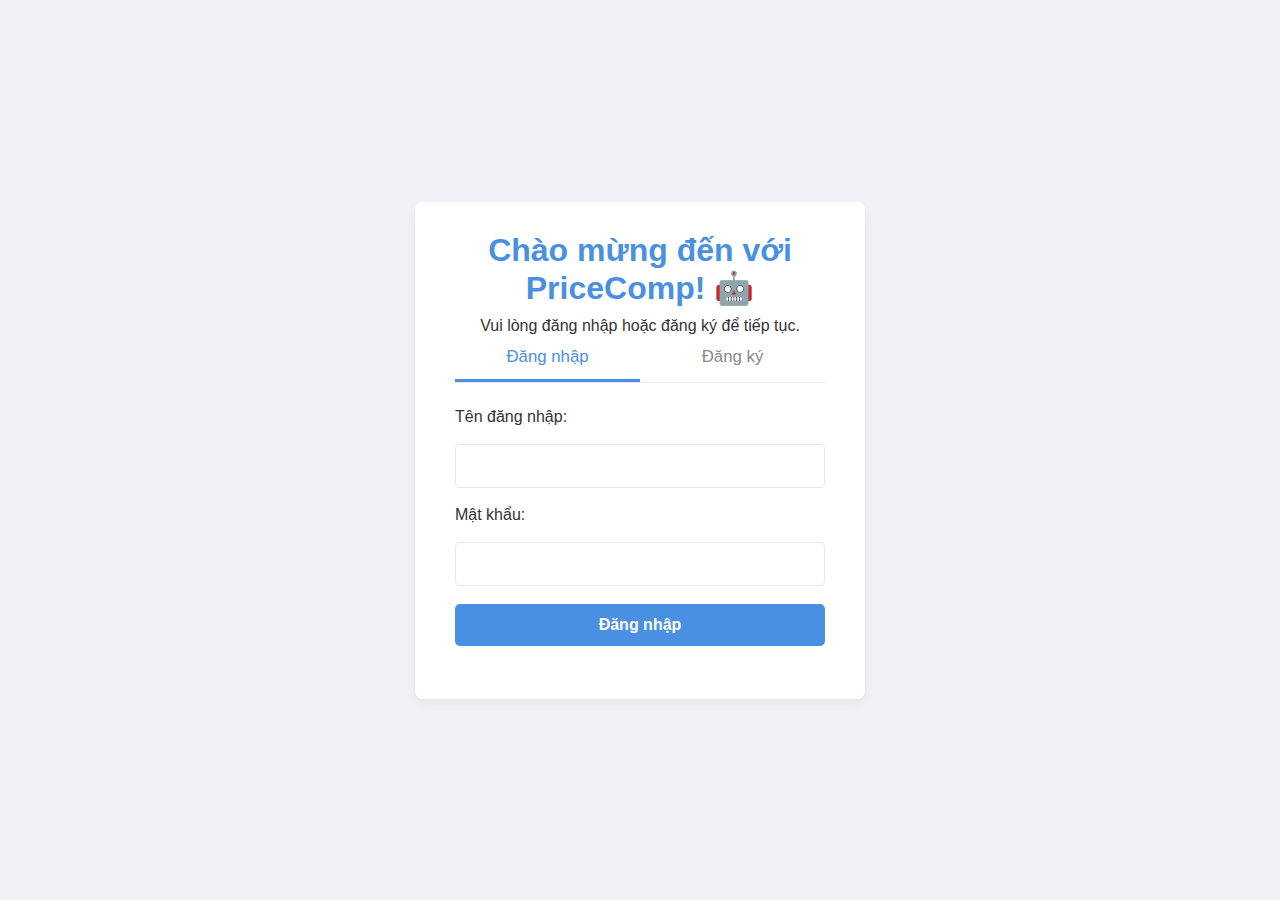
<file: index.html>
<!DOCTYPE html>
<html lang="vi">
<head>
    <meta charset="UTF-8">
    <meta name="viewport" content="width=device-width, initial-scale=1.0">
    <title>Trang chủ | PriceComp</title>
    <link rel="stylesheet" href="css/style.css">
    <link rel="icon" href="Image/iconChat.png">
    <script src="js/auth.js"></script> </head>
<body>

    <aside class="sidebar" id="sidebar-container"></aside>

    <main class="main-content">
        <h1>Chào mừng đến với PriceComp!</h1>
        <p>Vui lòng chọn một chức năng bên dưới hoặc từ thanh bên để bắt đầu.</p>
        <hr>

        <div class="home-grid">
            <a href="search.html" class="home-card">
                <span class="home-card-title">
                    <img src="Image/iconSearch.png" alt="Search Icon">
                    Trang Tìm kiếm
                </span>
                <p>Tìm kiếm sản phẩm trên các sàn thương mại điện tử.</p>
                <button class="btn btn-secondary">Đi đến Trang Tìm kiếm →</button>
            </a>

            <a href="chat.html" class="home-card">
                <span class="home-card-title">
                    <img src="Image/iconChat.png" alt="Chat Icon">
                    Trợ lý Chatbot
                </span>
                <p>Hỏi đáp và yêu cầu tìm kiếm sản phẩm bằng ngôn ngữ tự nhiên.</p>
                <button class="btn btn-secondary">Đi đến Trợ lý Chatbot →</button>
            </a>
        </div>
    </main>

    <script src="js/global.js"></script> <script src="js/home.js"></script>   </body>
</html>
</file>
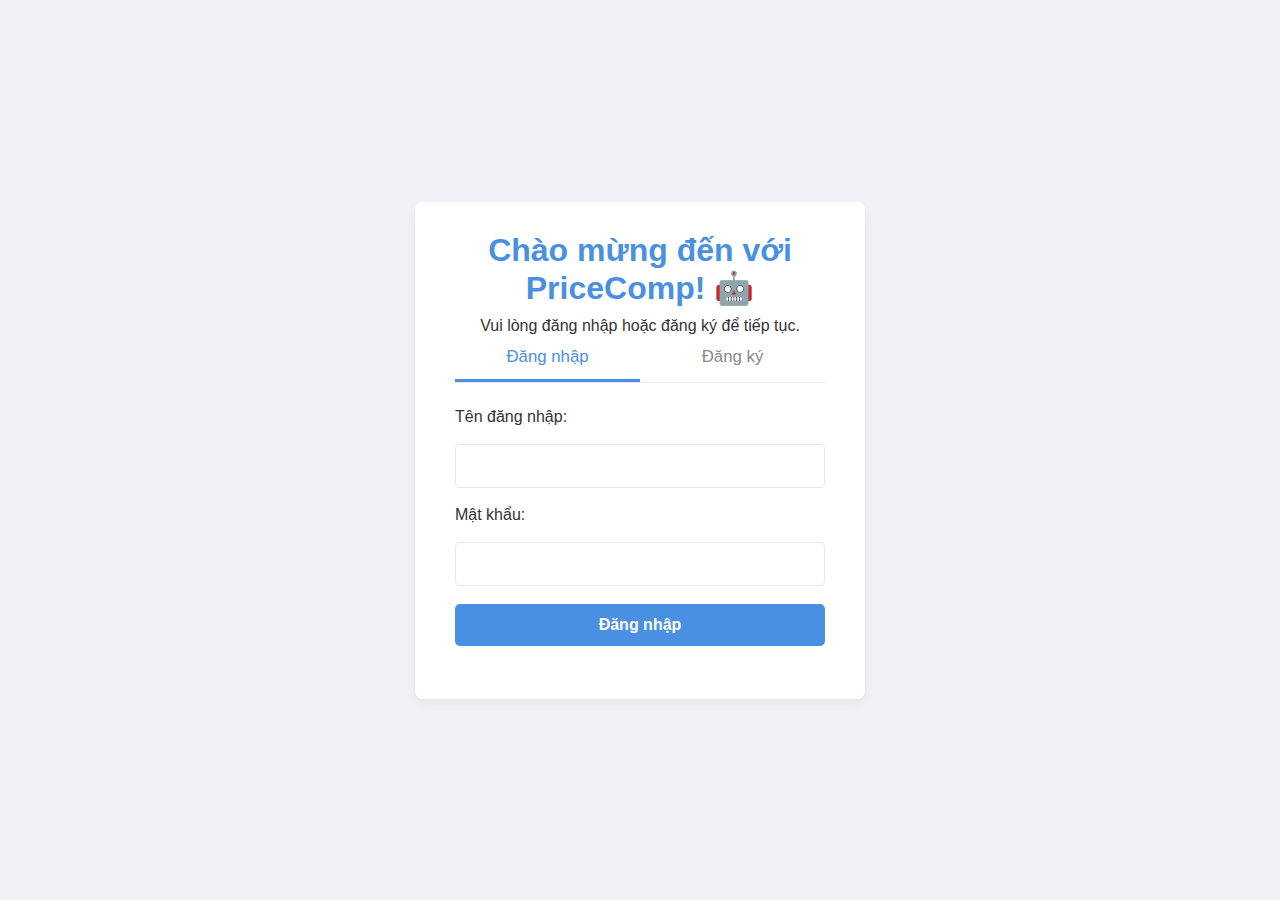
<file: admin.html>
<!DOCTYPE html>
<html lang="vi">
<head>
    <meta charset="UTF-8">
    <meta name="viewport" content="width=device-width, initial-scale=1.0">
    <title>Admin | PriceComp</title>
    <link rel="stylesheet" href="css/style.css">
    <link rel="icon" href="Image/iconChat.png">
    <script src="js/auth.js"></script> </head>
<body>
    <aside class="sidebar" id="sidebar-container"></aside>

    <main class="main-content">
        <h2>Trang Quản trị</h2>
        
        <!-- Thống kê -->
        <div class="setting-section" style="max-width: 900px; margin-bottom: 30px;">
            <h3>📊 Thống kê hệ thống</h3>
            <div id="stats-container" style="display: grid; grid-template-columns: repeat(4, 1fr); gap: 15px; margin-top: 15px;">
                <div style="background: #f0f9ff; padding: 20px; border-radius: 8px; text-align: center;">
                    <h4 style="margin: 0; font-size: 2em; color: #0284c7;" id="stat-users">-</h4>
                    <p style="margin: 5px 0 0 0; color: #666;">Người dùng</p>
                </div>
                <div style="background: #f0fdf4; padding: 20px; border-radius: 8px; text-align: center;">
                    <h4 style="margin: 0; font-size: 2em; color: #16a34a;" id="stat-conversations">-</h4>
                    <p style="margin: 5px 0 0 0; color: #666;">Hội thoại</p>
                </div>
                <div style="background: #fef3c7; padding: 20px; border-radius: 8px; text-align: center;">
                    <h4 style="margin: 0; font-size: 2em; color: #d97706;" id="stat-messages">-</h4>
                    <p style="margin: 5px 0 0 0; color: #666;">Tin nhắn</p>
                </div>
            </div>
        </div>

        <!-- Quản lý Users -->
        <div class="setting-section" style="max-width: 900px; margin-bottom: 30px;">
            <h3>👥 Quản lý người dùng</h3>
            <div id="users-list" style="margin-top: 15px;">
                <p>Đang tải...</p>
            </div>
        </div>

        <hr>

    </main>

    <script src="js/global.js"></script>
    <script src="js/admin.js"></script>
</body>
</html>
</file>
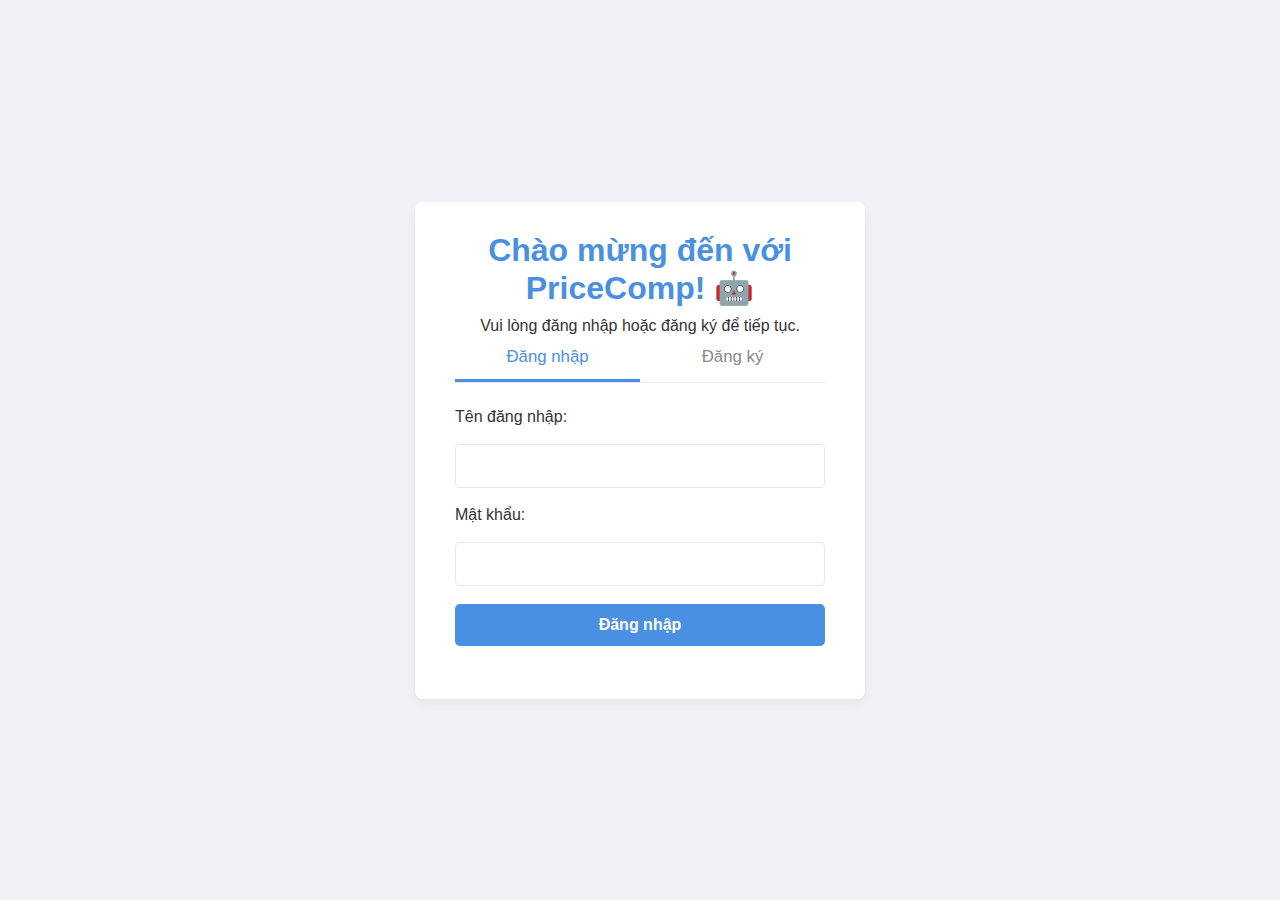
<file: chat.html>
<!DOCTYPE html>
<html lang="vi">
<head>
    <meta charset="UTF-8">
    <meta name="viewport" content="width=device-width, initial-scale=1.0">
    <title>Chatbot | PriceComp</title>
    <link rel="stylesheet" href="css/style.css">
    <link rel="icon" href="Image/iconChat.png">
    <script src="js/auth.js"></script> </head>
<body class="chat-page"> <aside class="sidebar" id="sidebar-container"></aside>

    <aside class="chat-history-sidebar">
        <button class="btn" id="new-chat-btn" style="width: 100%;">📝 Chat mới</button>
        <hr>
        <h3>Lịch sử trò chuyện</h3>
        <div id="chat-history-list">
            </div>
    </aside>

    <main class="main-content">
        <div class="chat-container">
            <div class="chat-messages" id="chat-messages">
                </div>
            <div class="chat-input-area">
                <input type="text" id="chat-input" placeholder="Nhập câu hỏi của bạn...">
                <button class="btn" id="chat-send-btn">
                     <svg xmlns="http://www.w3.org/2000/svg" width="16" height="16" fill="currentColor" viewBox="0 0 16 16">
                        <path d="M15.854.146a.5.5 0 0 1 .11.54l-5.819 14.547a.75.75 0 0 1-1.329.124l-3.178-4.995L.643 7.184a.75.75 0 0 1 .124-1.33L15.314.037a.5.5 0 0 1 .54.11ZM6.636 10.07l2.761 4.338L14.13 2.576zm6.787-8.201L1.591 6.602l4.339 2.76z"/>
                     </svg>
                </button>
            </div>
        </div>
    </main>

    <script src="js/global.js"></script>
    <script src="js/chat.js"></script>
</body>
</html>
</file>
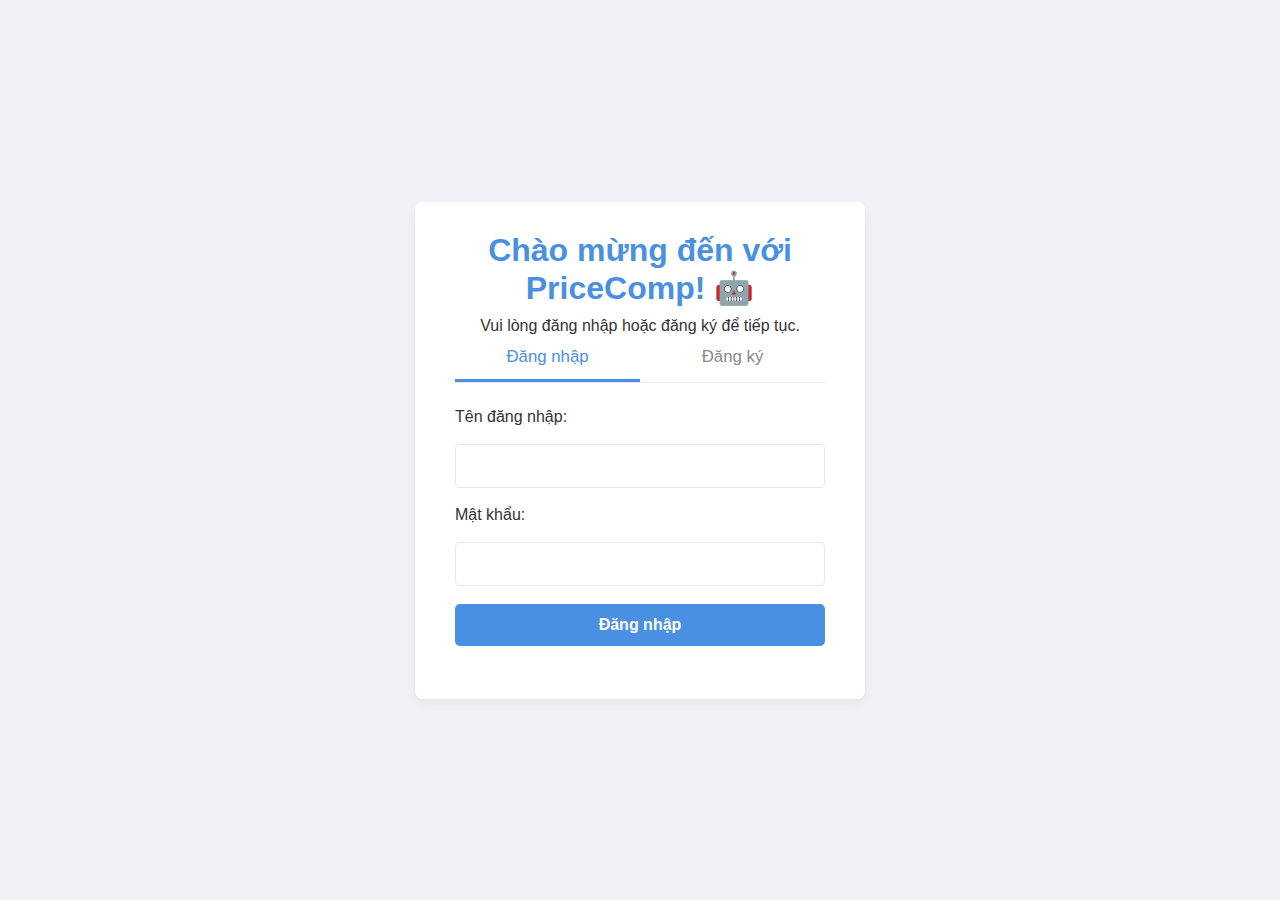
<file: login.html>
<!DOCTYPE html>
<html lang="vi">
<head>
    <meta charset="UTF-8">
    <meta name="viewport" content="width=device-width, initial-scale=1.0">
    <title>PriceComp | Đăng nhập</title>
    <link rel="stylesheet" href="css/style.css">
    <link rel="icon" href="Image/iconChat.png">
    <script src="js/auth.js"></script>
</head>
<body class="login-page">

    <div class="login-container">
        <h1>Chào mừng đến với PriceComp! 🤖</h1>
        <p>Vui lòng đăng nhập hoặc đăng ký để tiếp tục.</p>

        <div class="login-tabs">
            <button class="tab-button active" data-tab="login">Đăng nhập</button>
            <button class="tab-button" data-tab="register">Đăng ký</button>
        </div>

        <div id="login" class="tab-content active">
            <div class="login-form">
                <form id="login-form">
                    <label for="login-username">Tên đăng nhập:</label>
                    <input type="text" id="login-username" required>
                    <label for="login-password">Mật khẩu:</label>
                    <input type="password" id="login-password" required>
                    <button type="submit" class="btn">Đăng nhập</button>
                    <p id="login-error" class="error-msg"></p>
                </form>
            </div>
        </div>

        <div id="register" class="tab-content">
            <div class="login-form">
                <form id="register-form">
                     <label for="reg-username">Tên đăng nhập mới:</label>
                    <input type="text" id="reg-username" required>
                     <label for="reg-email">Email:</label>
                    <input type="email" id="reg-email" required>
                     <label for="reg-password">Mật khẩu mới:</label>
                    <input type="password" id="reg-password" required>
                     <label for="reg-confirm-password">Xác nhận mật khẩu:</label>
                    <input type="password" id="reg-confirm-password" required>
                    <button type="submit" class="btn">Đăng ký</button>
                    <p id="register-msg" class=""></p>
                </form>
            </div>
        </div>
    </div>

    <script src="js/login.js"></script>
</body>
</html>
</file>
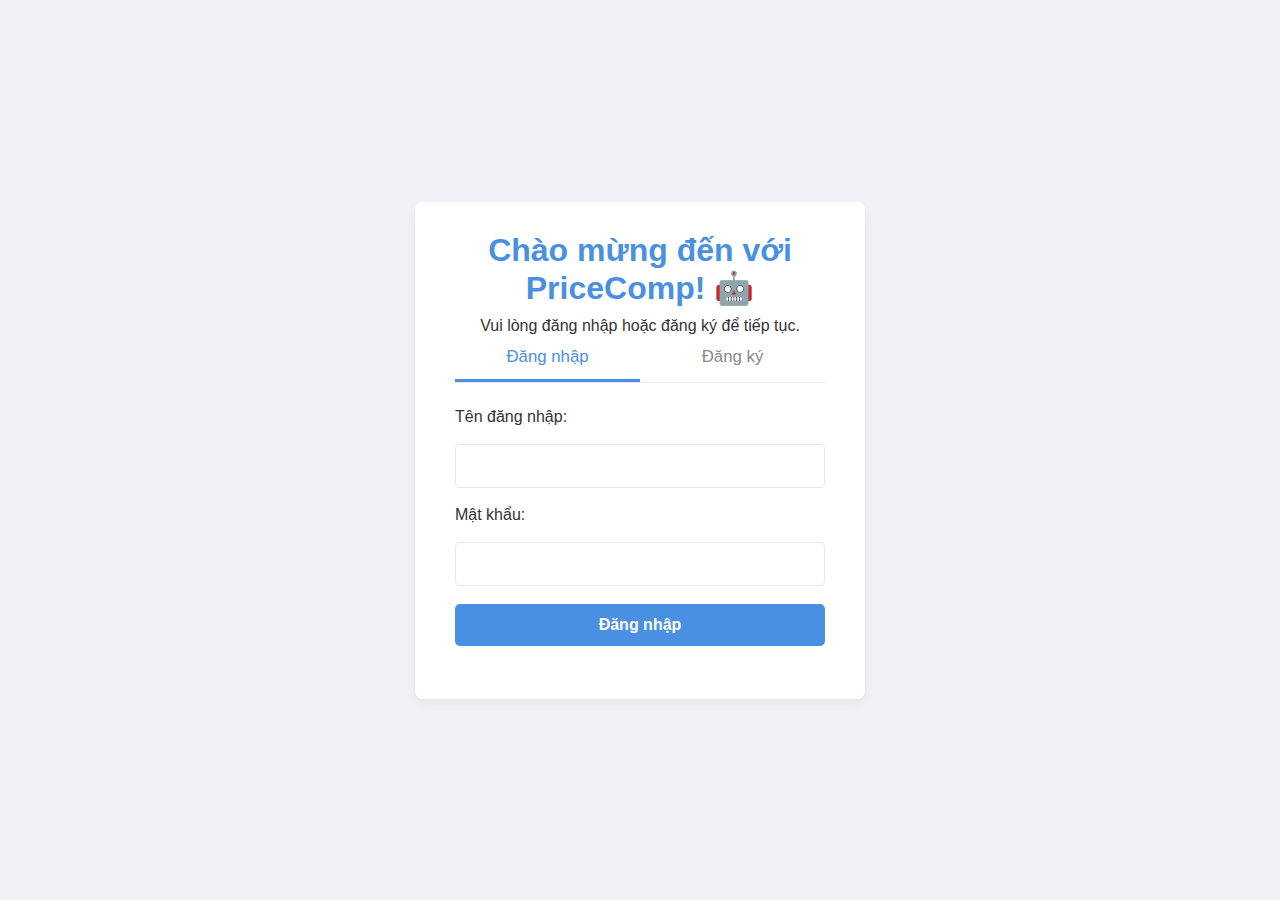
<file: search.html>
<!DOCTYPE html>
<html lang="vi">
<head>
    <meta charset="UTF-8">
    <meta name="viewport" content="width=device-width, initial-scale=1.0">
    <title>Tìm kiếm | PriceComp</title>
    <link rel="stylesheet" href="css/style.css">
    <link rel="icon" href="Image/iconChat.png">
    <script src="js/auth.js"></script> </head>
<body>
    <aside class="sidebar" id="sidebar-container"></aside>

    <main class="main-content">
        <h2>PriceComp / So Sánh Giá</h2>
        <p>Tìm kiếm sản phẩm, so sánh giá từ các nguồn dữ liệu.</p>
        <input type="text" id="search-input" placeholder="Nhập tên sản phẩm bạn muốn tìm..." style="margin-top: 15px; max-width: 600px;">
        <hr>
        <div id="results-grid" style="display: grid; grid-template-columns: repeat(auto-fill, minmax(250px, 1fr)); gap: 20px;">
            <p id="initial-message">Nhập từ khóa vào ô tìm kiếm và nhấn Enter để bắt đầu nhé! 🤖</p>
            </div>
    </main>

    <script src="js/global.js"></script>
    <script src="js/search.js"></script>
</body>
</html>
</file>
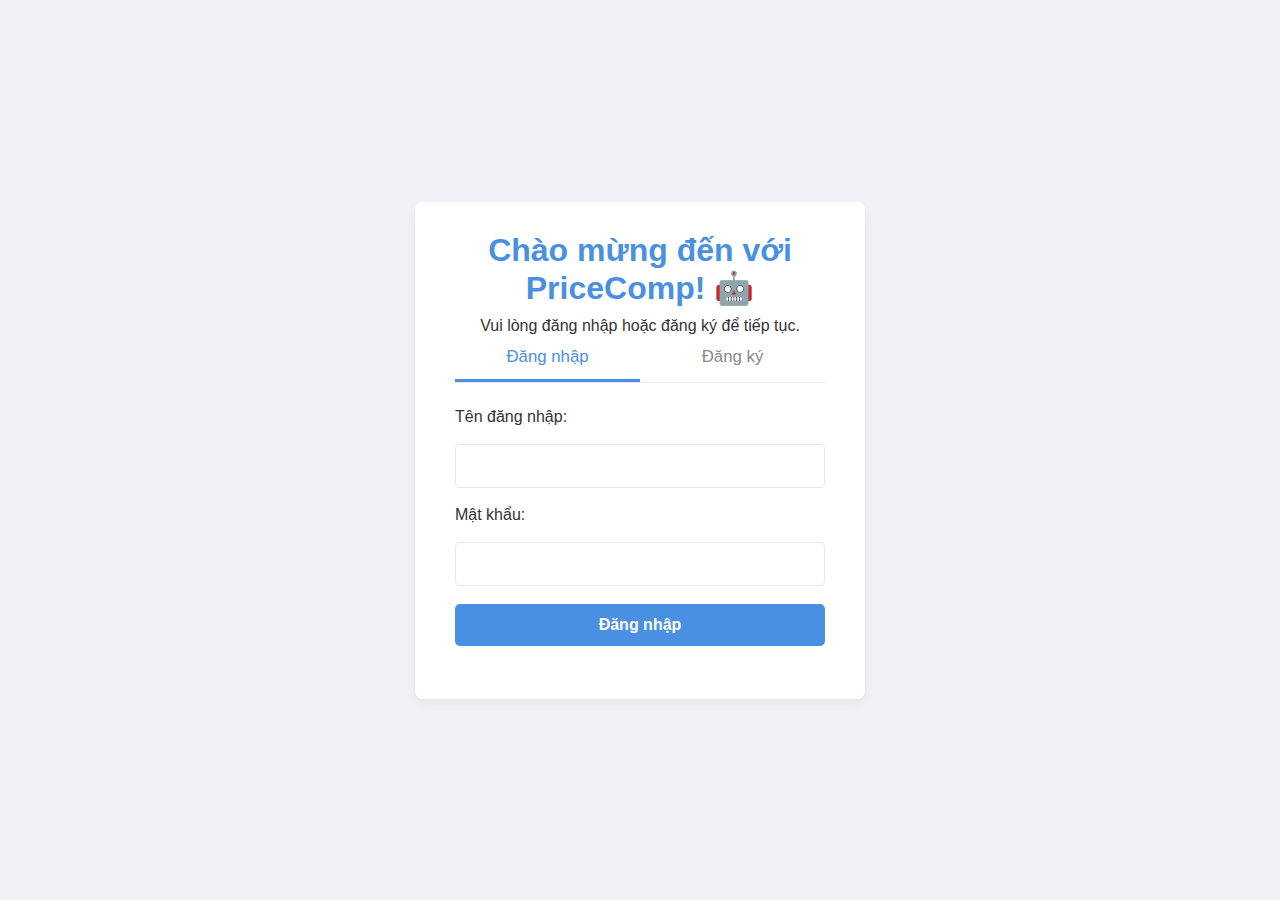
<file: setting.html>
<!DOCTYPE html>
<html lang="vi">
<head>
    <meta charset="UTF-8">
    <meta name="viewport" content="width=device-width, initial-scale=1.0">
    <title>Cài đặt | PriceComp</title>
    <link rel="stylesheet" href="css/style.css">
    <link rel="icon" href="Image/iconChat.png">
    <script src="js/auth.js"></script> </head>
<body>
    <aside class="sidebar" id="sidebar-container"></aside>

    <main class="main-content">
        <h2>Cài đặt Tài khoản</h2>

        <div class="setting-section">
            <h3 id="setting-username">Tài khoản: </h3>
            <div class="login-form" style="max-width: 500px; margin-top: 10px;">
                <h4>Đổi mật khẩu</h4>
                <form id="change-password-form">
                    <label for="new-password">Mật khẩu mới:</label>
                    <input type="password" id="new-password" required>
                     <label for="confirm-password">Xác nhận mật khẩu mới:</label>
                    <input type="password" id="confirm-password" required>
                    <button type="submit" class="btn">Lưu thay đổi</button>
                    <p id="setting-msg" class=""></p>
                </form>
            </div>
        </div>
    </main>

    <script src="js/global.js"></script>
    <script src="js/setting.js"></script>
</body>
</html>
</file>
<file: css/style.css>
/* --- CSS Reset & Cơ bản --- */
:root {
  --primary-color: #4a90e2;
  --background-color: #f0f2f5;
  --sidebar-bg: #ffffff;
  --content-bg: #ffffff;
  --text-color: #333;
  --border-color: #e6e6e6;
  --font-family: "Roboto", "Segoe UI", sans-serif;
}

* { margin: 0; padding: 0; box-sizing: border-box; }

body {
  font-family: var(--font-family);
  background-color: var(--background-color);
  color: var(--text-color);
  display: flex;
  height: 100vh;
  overflow: hidden; /* Ngăn body cuộn */
}

a { text-decoration: none; color: var(--primary-color); }
a:hover { text-decoration: underline; }

/* --- Layout Sidebar & Main --- */
.sidebar {
  width: 260px;
  flex-shrink: 0;
  background-color: var(--sidebar-bg);
  border-right: 1px solid var(--border-color);
  padding: 20px;
  display: flex;
  flex-direction: column;
  height: 100vh;
  overflow-y: auto; /* Cho phép sidebar cuộn nếu nội dung dài */
}

.main-content {
  flex-grow: 1;
  padding: 30px;
  height: 100vh;
  overflow-y: auto; /* Cho phép nội dung chính cuộn */
  display: flex;
  flex-direction: column;
}

/* --- Trang Login (Layout đặc biệt) --- */
body.login-page {
  display: flex;
  justify-content: center;
  align-items: center;
}
.login-container {
  background-color: var(--content-bg);
  padding: 30px 40px;
  border-radius: 8px;
  box-shadow: 0 4px 12px rgba(0, 0, 0, 0.05);
  width: 100%;
  max-width: 450px;
  text-align: center;
}
.login-tabs {
  display: flex;
  margin-bottom: 25px;
  border-bottom: 1px solid var(--border-color);
}
.tab-button {
  flex: 1;
  padding: 12px 15px;
  border: none;
  background: none;
  cursor: pointer;
  font-size: 1.05rem;
  font-weight: 500;
  color: #888;
  border-bottom: 3px solid transparent; /* Placeholder */
  transition: color 0.2s, border-bottom 0.2s;
}
.tab-button.active {
  color: var(--primary-color);
  border-bottom: 3px solid var(--primary-color);
}
.tab-content { display: none; }
.tab-content.active { display: block; }
.login-form form { display: flex; flex-direction: column; gap: 18px; text-align: left;}

/* --- Các Thành phần Chung --- */
h1 { font-size: 2rem; margin-bottom: 10px; color: var(--primary-color);}
h2 { font-size: 1.6rem; margin-bottom: 20px; color: #444;}
h3 { font-size: 1.2rem; margin-bottom: 15px; color: #555;}
h4 { font-size: 1.1rem; margin-bottom: 10px; color: #666;}


input[type="text"], input[type="password"], input[type="url"], input[type="email"] {
  width: 100%;
  padding: 12px 15px;
  font-size: 1rem;
  border: 1px solid var(--border-color);
  border-radius: 5px;
  transition: border-color 0.2s, box-shadow 0.2s;
}
input:focus {
    outline: none;
    border-color: var(--primary-color);
    box-shadow: 0 0 5px rgba(74, 144, 226, 0.3);
}

.btn {
  padding: 12px 15px;
  font-size: 1rem;
  font-weight: 600;
  border: none;
  border-radius: 5px;
  cursor: pointer;
  background-color: var(--primary-color);
  color: white;
  transition: background-color 0.2s, transform 0.1s;
}
.btn:hover { background-color: #357abd; }
.btn:active { transform: scale(0.98); }

.btn-secondary { background-color: #e9ecef; color: #333; }
.btn-secondary:hover { background-color: #d6dade; }

.btn-danger { background-color: #e74c3c; }
.btn-danger:hover { background-color: #c0392b; }

.error-msg { color: #e74c3c; margin-top: 5px; font-size: 0.9em; }
.success-msg { color: #2ecc71; margin-top: 5px; font-size: 0.9em; }

hr { border: none; border-top: 1px solid var(--border-color); margin: 20px 0; }

/* --- Sidebar Nội dung --- */
#sidebar-container h3 { font-size: 1.1rem; color: #555; margin-bottom: 5px;}
#sidebar-container .nav-links {
  display: flex;
  flex-direction: column;
  gap: 5px;
  margin: 15px 0;
}
#sidebar-container .nav-link {
  display: block;
  padding: 10px 15px;
  border-radius: 5px;
  font-weight: 500;
  color: #444;
  transition: background-color 0.2s, color 0.2s;
}
#sidebar-container .nav-link:hover,
#sidebar-container .nav-link.active {
  background-color: #e9ecef;
  color: var(--primary-color);
}
#sidebar-container .sidebar-bottom {
  margin-top: auto; /* Đẩy xuống dưới cùng */
  padding-top: 15px;
  border-top: 1px solid var(--border-color);
}

/* --- Layout Trang Home (index.html) --- */
.home-grid {
  display: grid;
  grid-template-columns: repeat(auto-fill, minmax(300px, 1fr));
  gap: 25px;
}
.home-card {
  background: var(--content-bg);
  border: 1px solid transparent; /* Subtle border */
  padding: 25px;
  border-radius: 8px;
  box-shadow: 0 2px 8px rgba(0, 0, 0, 0.04);
  transition: box-shadow 0.2s, transform 0.2s, border-color 0.2s;
  color: inherit; /* Link should inherit color */
}
.home-card:hover {
  transform: translateY(-5px);
  box-shadow: 0 6px 16px rgba(0, 0, 0, 0.08);
  border-color: var(--primary-color);
}
.home-card-title {
  display: flex;
  align-items: center;
  gap: 12px;
  font-size: 1.25rem;
  font-weight: 600;
  color: #333;
  margin-bottom: 10px;
}
.home-card-title img { width: 32px; height: 32px; }
.home-card p { margin-bottom: 15px; color: #555; }

/* --- Trang Chat (Layout 3 cột) --- */
body.chat-page { display: flex; }
.chat-history-sidebar {
  width: 250px;
  flex-shrink: 0;
  background-color: #f9f9f9;
  border-right: 1px solid var(--border-color);
  padding: 20px;
  height: 100vh;
  overflow-y: auto;
  display: flex;
  flex-direction: column;
}
.chat-history-item {
  padding: 10px 12px;
  border-radius: 5px;
  cursor: pointer;
  white-space: nowrap;
  overflow: hidden;
  text-overflow: ellipsis;
  font-size: 0.9em;
  margin-bottom: 3px;
  transition: background-color 0.2s;
  display: flex;
  align-items: center;
  justify-content: space-between;
  gap: 8px;
}
.chat-history-item:hover { background-color: #e9ecef; }
.chat-history-item.active { background-color: #d1e7ff; color: #004085; font-weight: 600; }

/* Menu button in chat history */
.chat-history-item .chat-menu-btn {
  background: transparent;
  border: none;
  outline: none;
  cursor: pointer;
  padding: 2px 4px;
  font-size: 20px;
  font-weight: bold;
  color: #666;
  opacity: 0;
  transition: opacity 0.2s, color 0.2s;
  border-radius: 4px;
  flex-shrink: 0;
  line-height: 1;
  margin: 0;
}

.chat-history-item:hover .chat-menu-btn {
  opacity: 0.7;
}

.chat-history-item .chat-menu-btn:hover {
  opacity: 1 !important;
  color: #333;
  background-color: transparent;
}

.chat-history-item .chat-menu-btn:focus {
  outline: none;
  box-shadow: none;
}

/* Menu dropdown */
.chat-menu-dropdown {
  position: absolute;
  right: 100%;
  top: 0;
  background: white;
  border: 1px solid #ddd;
  border-radius: 6px;
  box-shadow: 0 4px 12px rgba(0, 0, 0, 0.15);
  min-width: 150px;
  z-index: 1000;
  margin-right: 8px;
}

.chat-menu-item {
  padding: 10px 15px;
  cursor: pointer;
  font-size: 14px;
  transition: background-color 0.2s;
  display: flex;
  align-items: center;
  gap: 8px;
}

.chat-menu-item:hover {
  background-color: #f5f5f5;
}

.chat-menu-item.delete-item:hover {
  background-color: #fee;
  color: #dc2626;
}

.chat-menu-item:first-child {
  border-radius: 6px 6px 0 0;
}

.chat-menu-item:last-child {
  border-radius: 0 0 6px 6px;
}

.chat-container {
  display: flex;
  flex-direction: column;
  flex-grow: 1;
  height: calc(100vh - 60px); /* Adjust based on main-content padding */
  background-color: var(--content-bg);
  border-radius: 8px;
  box-shadow: 0 2px 8px rgba(0, 0, 0, 0.04);
  overflow: hidden; /* Prevent content spill */
}
.chat-messages {
  flex-grow: 1;
  overflow-y: auto;
  padding: 20px;
  display: flex;
  flex-direction: column;
  gap: 15px;
}
.message { display: flex; max-width: 75%; }
.message.user { align-self: flex-end; }
.message.bot { align-self: flex-start; }
.message .text {
  padding: 10px 15px;
  border-radius: 18px;
  line-height: 1.5;
  box-shadow: 0 1px 3px rgba(0,0,0,0.05);
}
.message.user .text { background-color: var(--primary-color); color: white; border-bottom-right-radius: 5px; }
.message.bot .text { background-color: #e9ecef; color: #333; border-bottom-left-radius: 5px; }

.chat-input-area {
  padding: 15px 20px;
  border-top: 1px solid var(--border-color);
  display: flex;
  gap: 10px;
  background-color: #f9f9f9;
}
#chat-input { flex-grow: 1; }
#chat-send-btn svg { width: 20px; height: 20px; } /* Optional: style icon */

/* --- Trang Search Results --- */
#results-grid .st-container { /* Simulate streamlit container */
    background: white;
    border: 1px solid var(--border-color);
    padding: 15px;
    border-radius: 8px;
    margin-bottom: 15px; /* Add spacing */
    box-shadow: 0 1px 3px rgba(0,0,0,0.03);
}
#results-grid img { /* Style product images */
    width: 100%;
    height: 180px;
    object-fit: contain; /* Use contain instead of cover */
    margin-bottom: 10px;
}
#results-grid h4 {
    height: 3em; /* Allow more lines for name */
    overflow: hidden;
    text-overflow: ellipsis;
    /* white-space: nowrap; Remove this */
    margin-bottom: 5px;
}
#results-grid .vendor-logo {
    width: 20px; height: 20px;
    vertical-align: middle;
    margin-right: 5px;
}

/* --- Setting Page --- */
.setting-section {
    background: white;
    padding: 20px;
    border-radius: 8px;
    margin-bottom: 20px;
    box-shadow: 0 2px 8px rgba(0, 0, 0, 0.04);
}
.setting-section h4 { margin-top: 0; }

/* --- Admin Page --- */
#platform-list {
    display: grid;
    grid-template-columns: repeat(auto-fill, minmax(180px, 1fr));
    gap: 15px;
}
#platform-list > div {
    background: white;
    border: 1px solid var(--border-color);
    padding: 15px;
    border-radius: 8px;
    text-align: center;
}
#platform-list img { margin-bottom: 10px; }
</file>
